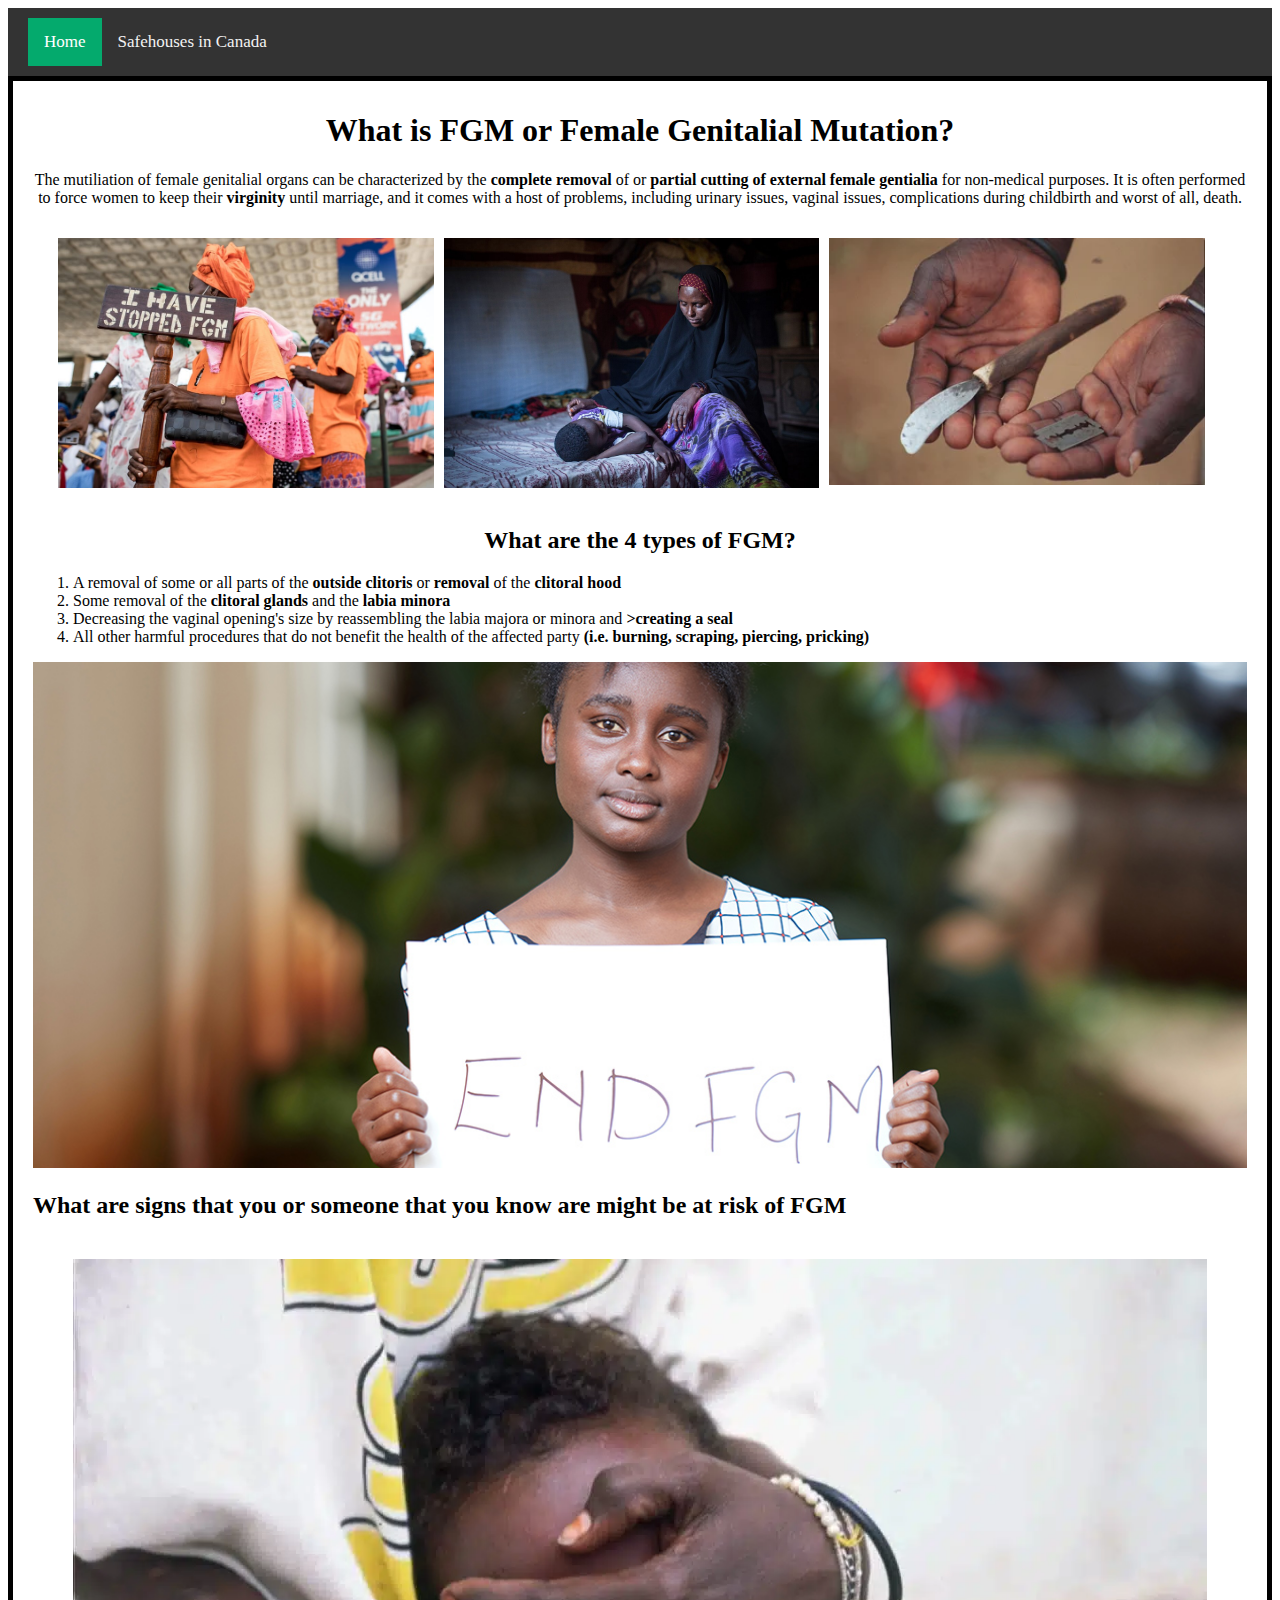
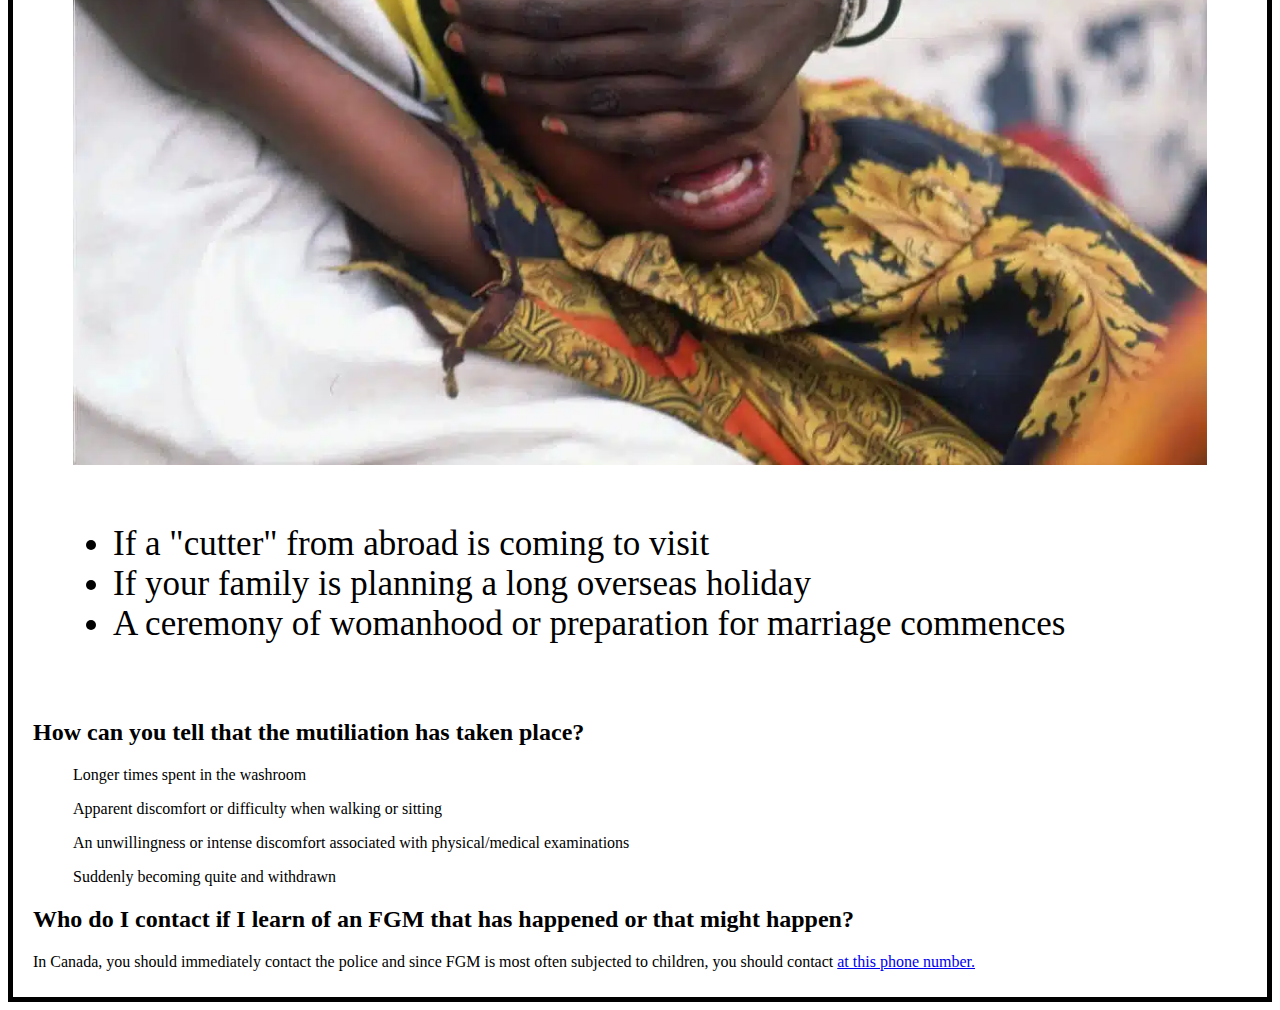
<file: index.html>
<!DOCTYPE html>
<html lang="en">
<head>
    <meta charset="UTF-8">
    <meta name="viewport" content="width=device-width, initial-scale=1.0">
    <title>FGM Refuge</title>
    <link rel="stylesheet" href = "styles.css">
</head>
<body>
    <div class="topnav">
        <a class="active" href="#home">Home</a>
        <a href="safehouse.html">Safehouses in Canada</a>
    </div>
    <div style="border:5px solid">
    <center>
    <h1>What is FGM or Female Genitalial Mutation?</h1>
    <p> The mutiliation of female genitalial organs can be characterized by the <strong>complete 
        removal</strong> of or <strong>partial cutting of external female gentialia</strong> for non-medical purposes. It is often performed 
        to force women to keep their <strong>virginity</strong> until marriage, and it comes with a host of
        problems, including urinary issues, vaginal issues, complications during childbirth 
        and worst of all, death. 
    </p>
    <div class="row">
        <div class="column">
          <img src="Stop_FGM.jpg" alt="Woman holds 'Stop FGM' sign" style="width:100%">
        </div>
        <div class="column">
          <img src="Women comforting child.jpg" alt="Woman comforts her child" style="width:100%">
        </div>
        <div class="column">
          <img src="razor and knife.jpg" alt="Woman holds razor and knife" style="width:100%">
        </div>
    </div>
    
    <h2> What are the 4 types of FGM?</h2>
    </center>
    <ol>
        <li> A removal of some or all parts of the <strong>outside clitoris</strong> or <strong>removal</strong> of the <strong>clitoral hood</strong></li>
        <li> Some removal of the <strong>clitoral glands</strong> and the <strong>labia minora</strong></li>
        <li> Decreasing the vaginal opening's size by reassembling the labia majora or minora and <strong>>creating a seal</strong </li>
        <li> All other harmful procedures that do not benefit the health of the affected party <strong>(i.e. burning, scraping, piercing, pricking)</strong> </li>
    </ol>
    <center>
    <img src="girl-holds-end-fgm-sign-blog.jpg" alt="Girl holds end FGM sign" style="width:100%">
    </center>
    <h2>What are signs that you or someone that you know are might be at risk of FGM</h2>
    <div class="container">
      <div class = "image">
        <img src = "Little girl restrained while cutting takes place.jpg">
      </div>
      <div class="text">
        <ul>
            <li>If a "cutter" from abroad is coming to visit</li>
            <li>If your family is planning a long overseas holiday</li>
            <li>A ceremony of womanhood or preparation for marriage commences</li>
        </ul>
    </div>
    </div>
    <h2>How can you tell that the mutiliation has taken place?</h2>
    <ul>Longer times spent in the washroom</ul>
    <ul>Apparent discomfort or difficulty when walking or sitting</ul>
    <ul>An unwillingness or intense discomfort associated with physical/medical examinations</ul>
    <ul>Suddenly becoming quite and withdrawn</ul>
    <h2>Who do I contact if I learn of an FGM that has happened or that might happen?</h2>
    <p>In Canada, you should immediately contact the police and since FGM is most often
        subjected to children, you should contact <a href = 1-877-341-3101> at this phone number.</a>
    </p>
    </div>
    
    

    
</body>
</html>
</file>
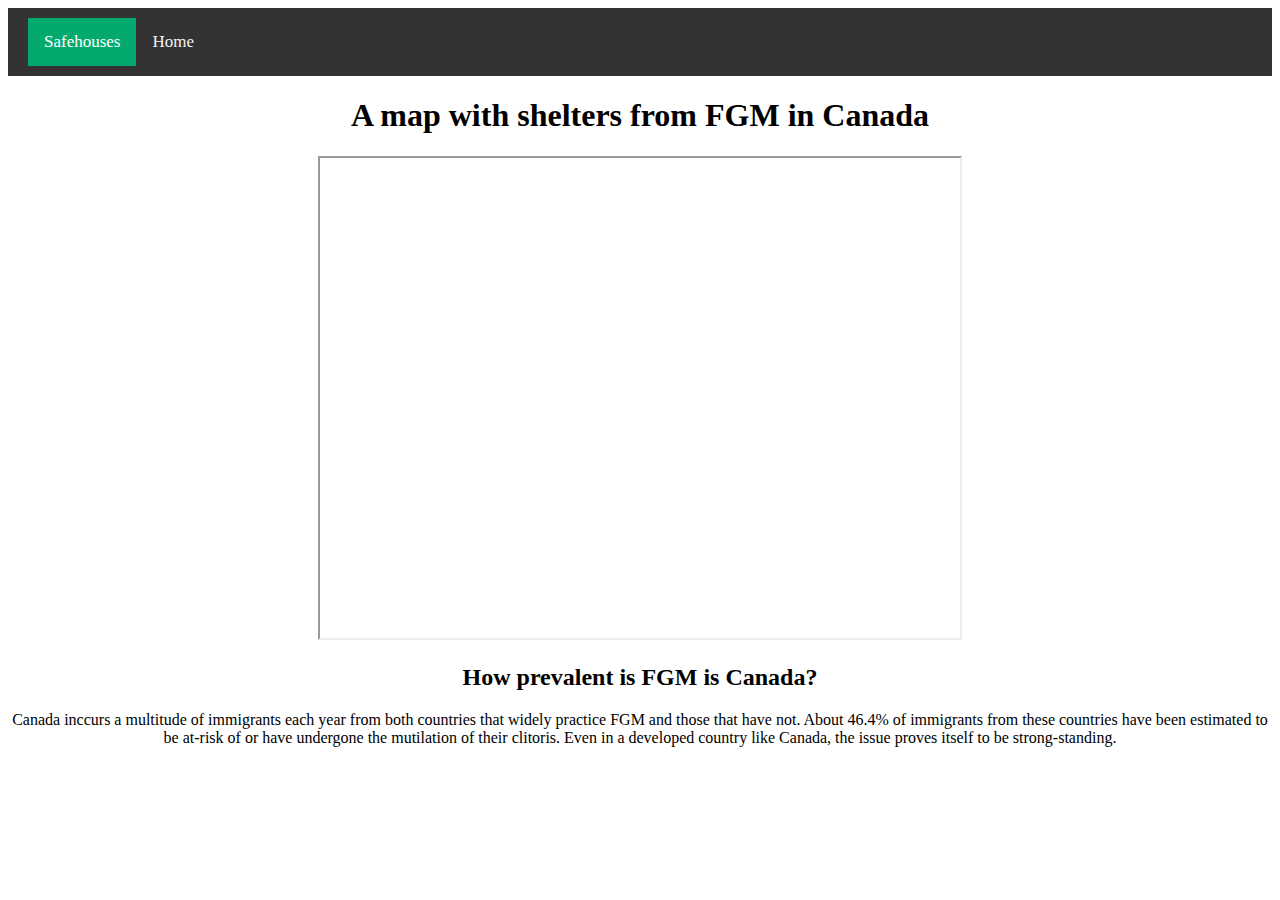
<file: safehouse.html>
<!DOCTYPE html>
<html lang="en">
<head>
    <meta charset="UTF-8">
    <meta name="viewport" content="width=device-width, initial-scale=1.0">
    <link rel="stylesheet" href = "styles.css">
    <title>Document</title>
</head>
<body>
    <div class="topnav">
        <a class="active" href="safehouse.html">Safehouses</a>
        <a href="index.html">Home</a>
    </div>
    <center>
    <h1> A map with shelters from FGM in Canada </h1>
    <iframe src="https://www.google.com/maps/d/u/1/embed?mid=12W6mjkVFZiztzpnIjTbkZPewFbedr9o&ehbc=2E312F&noprof=1" 
    width="640" height="480"></iframe>
    
    <h2>How prevalent is FGM is Canada?</h2>   
    <p>Canada inccurs a multitude of immigrants each year from both countries that
        widely practice FGM and those that have not. About 46.4% of immigrants from these
        countries have been estimated to be at-risk of or have undergone the mutilation
        of their clitoris. Even in a developed country like Canada, the issue proves itself
        to be strong-standing. 
    </p>
    </center>   

</body>
</html>
</file>
<file: styles.css>
/* Add a black background color to the top navigation */
.topnav {
    background-color: #333;
    overflow: hidden;
  }
  
  /* Style the links inside the navigation bar */
  .topnav a {
    float: left;
    color: #f2f2f2;
    text-align: center;
    padding: 14px 16px;
    text-decoration: none;
    font-size: 17px;
  }
  
  /* Change the color of links on hover */
  .topnav a:hover {
    background-color: #ddd;
    color: black;
  }
  
  /* Add a color to the active/current link */
  .topnav a.active {
    background-color: #04AA6D;
    color: white;
  }
  .p1 {
    font-family: Arial, Helvetica, sans-serif;
  }
  
  .h1 {
    font-family: Arial, Helvetica, sans-serif;
  }
  
  .h2 {
    font-family: Arial, Helvetica, sans-serif;
  }
  .column {
    float: left;
    width: 32%;
    padding: 5px;
  }
  .row::after {
    content: "";
    clear: both;
    display: table;
  }
  div {
    padding: 10px 20px;
  }
  .container {
    display: grid;
    align-items: center; 
    /*grid-template-columns: 1fr 1fr 1fr;*/
    column-gap: 5px;
   }
  .text {
    font-size: 35px;
  }
  img {
    max-width: 100%;
    max-height:100%;
  }
</file>
